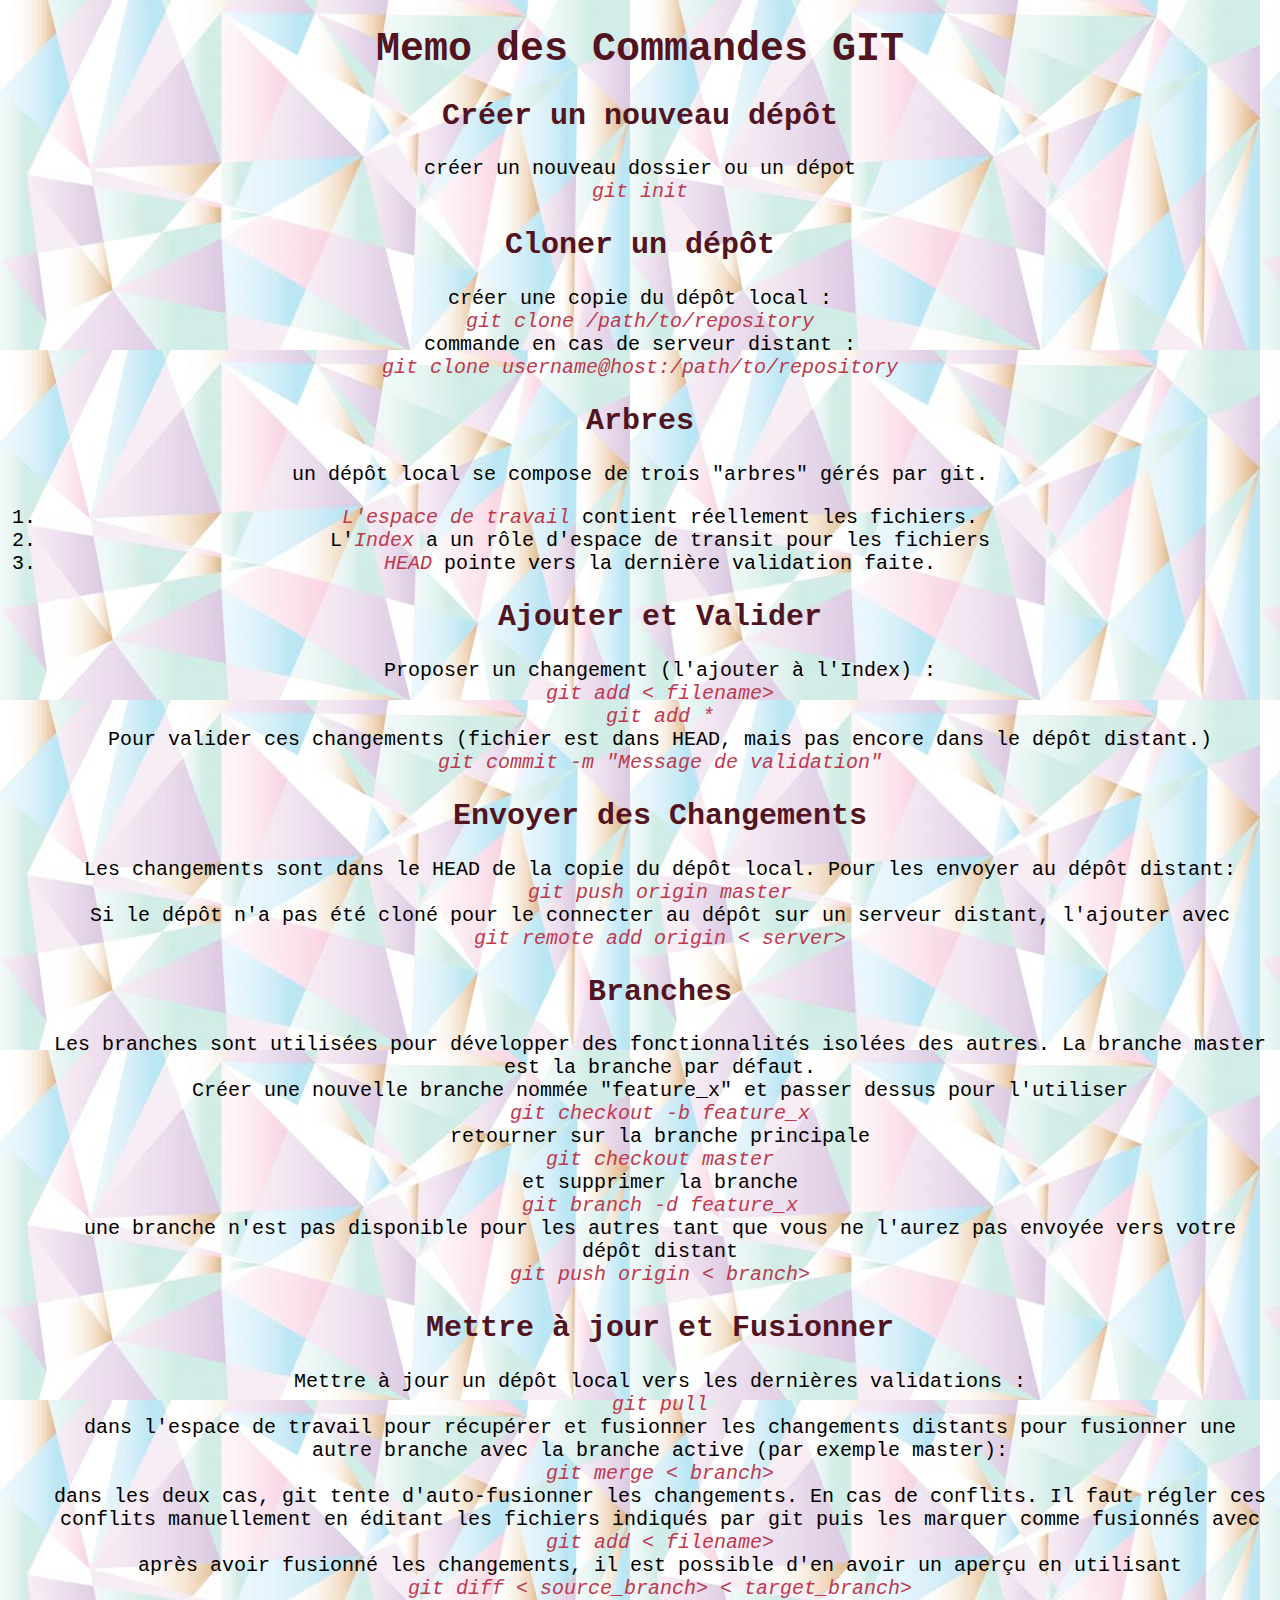
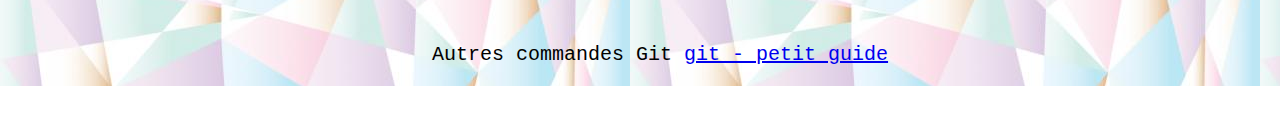
<file: index.html>
<!DOCTYPE html>

<html>
    <head>
        <meta charset="utf-8" />
        <link rel="stylesheet" href="style.css" />
        <meta name="viewport" content="width=device-width"/>

        <title>Memo Commandes GIT</title>

    </head>


  <body>

  <h1> Memo des Commandes GIT  </h1>
   <!--basic structure html page & title-->
  <h2>Créer un nouveau dépôt</h2>

        <p>créer un nouveau dossier ou un dépot
        </br> <em>git init</em> </p>
        <!--emphasized text tag for css-->


<h2>Cloner un dépôt</h2>
    <p>  créer une copie du dépôt local :
    </br><em>git clone /path/to/repository</em>
</br>
commande en cas de serveur distant :
</br>
<em>git clone username@host:/path/to/repository</em>
</p>


<h2>Arbres</h2>

    <p>  un dépôt local se compose de trois "arbres" gérés par git.
    </br>

      <ol> <!--list-->
              <li><em>L'espace de travail </em>contient réellement les fichiers.</li>
              <li>L'<em>Index </em> a un rôle d'espace de transit pour les fichiers </li>
              <li> <em>HEAD</em> pointe vers la dernière validation faite.</li>
</p>

<h2>Ajouter et Valider</h2>
    <p>  Proposer un changement (l'ajouter à l'Index) :
    </br><em>git add < filename></em>
  </br> <em>git add *</em>

      </br>Pour valider ces changements (fichier est dans HEAD, mais pas encore dans le dépôt distant.) </br>
<em>git commit -m "Message de validation"</em>
      </br>
</p>

<h2>Envoyer des Changements</h2>
    <p>  Les changements sont dans le HEAD de la copie du dépôt local. Pour les envoyer au dépôt distant:
    </br><em>git push origin master</em>

      </br> Si le  dépôt n'a pas été cloné pour le connecter au dépôt sur un serveur distant, l'ajouter avec
    </br><em>git remote add origin < server></em>
</p>

<h2>Branches</h2>
    <p>  Les branches sont utilisées pour développer des fonctionnalités isolées des autres. La branche master est la branche par défaut.
    </br> Créer une nouvelle branche nommée "feature_x" et passer dessus pour l'utiliser
  </br><em>git checkout -b feature_x</em>


  </br> retourner sur la branche principale
</br> <em>git checkout master </em>
</br> et supprimer la branche
</br><em>git branch -d feature_x</em>
</br>une branche n'est pas disponible pour les autres tant que vous ne l'aurez pas envoyée vers votre dépôt distant
</br> <em>git push origin < branch> </em>
</p>


<h2>Mettre à jour et Fusionner</h2>
    <p> Mettre à jour un dépôt local vers les dernières validations :
</br> <em>git pull </em>
    </br> dans l'espace de travail pour récupérer et fusionner les changements distants
 pour fusionner une autre branche avec la branche active (par exemple master):
</br> <em>git merge < branch></em>
</br> dans les deux cas, git tente d'auto-fusionner les changements. En cas de conflits. Il faut régler ces conflits manuellement en éditant les fichiers indiqués par git puis les marquer comme fusionnés avec
</br> <em>git add < filename></em>
</br> après avoir fusionné les changements, il est possible d'en avoir un aperçu en utilisant
</br> <em>git diff < source_branch> < target_branch></em>
</br>
</br>
<p>Autres commandes Git <a href="http://rogerdudler.github.io/git-guide/index.fr.html" title="Autres commandes Git !">git - petit guide</a></p>
<!--link to git - petit guide-->



</body>

</html>
</file>
<file: style.css>
h1
{
  color: #521421;
  text-align :center; /* Tous les éléments h1 seront centrés et de couleur #521421 */
}
h2
{
  color: #521421;
  text-align :center; /* Tous les éléments h2 seront centrés et de couleur #521421 */
}
em
{
  color: #BE394F;
  font-family:monospace; /* Tous les éléments em seront de couleur #BE394F de police monospace et de taille 15 pt */
  font-size: 15pt
}

html

{ background-image: url("imgit.jpg") /* Toute la zone html aura pour fond l image imgit */
}

body
 {
  text-align:center;
  font-family:monospace; /* Tous les éléments du body seront centrés, de police monospace et de taille 15 pt*/
  font-size: 15pt

}
</file>
